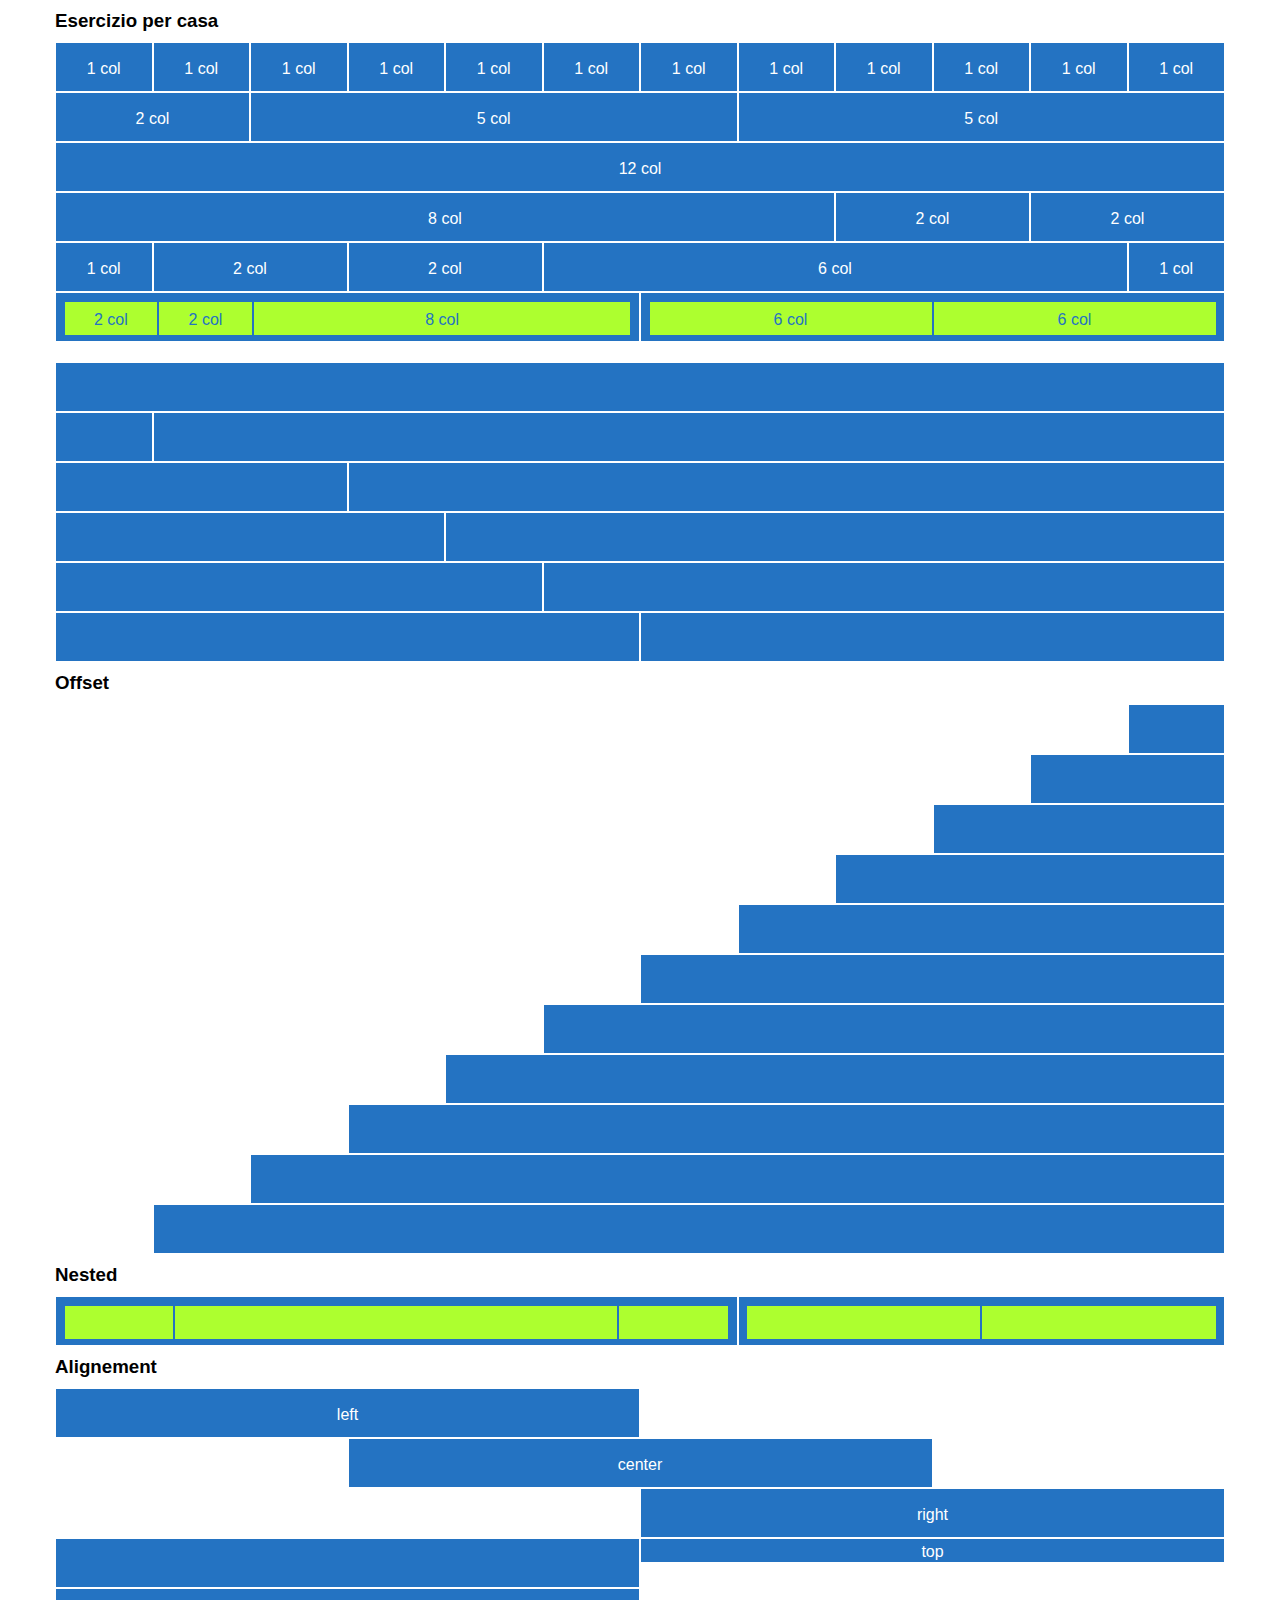
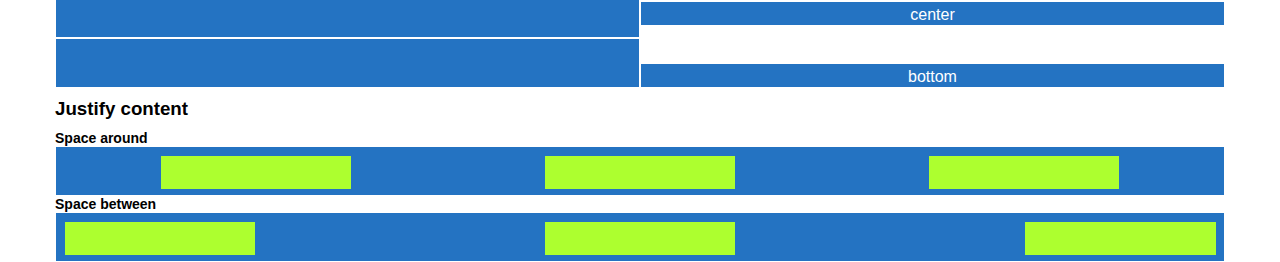
<file: index.html>
<!DOCTYPE html>
<html lang="en">

<head>
    <meta charset="UTF-8">
    <meta http-equiv="X-UA-Compatible" content="IE=edge">
    <meta name="viewport" content="width=device-width, initial-scale=1.0">
    <link rel="stylesheet" href="css/12bool.css">
    <link rel="stylesheet" href="css/style.css">
    <title>css bool</title>
</head>

<body>
    <div class="container">

        <h3>Esercizio per casa</h3>

        <div class="row">
            <div class="col-1 bg-blue">1 col</div>
            <div class="col-1 bg-blue">1 col</div>
            <div class="col-1 bg-blue">1 col</div>
            <div class="col-1 bg-blue">1 col</div>
            <div class="col-1 bg-blue">1 col</div>
            <div class="col-1 bg-blue">1 col</div>
            <div class="col-1 bg-blue">1 col</div>
            <div class="col-1 bg-blue">1 col</div>
            <div class="col-1 bg-blue">1 col</div>
            <div class="col-1 bg-blue">1 col</div>
            <div class="col-1 bg-blue">1 col</div>
            <div class="col-1 bg-blue">1 col</div>
        </div>

        <div class="row">
            <div class="col-2 bg-blue">2 col</div>
            <div class="col-5 bg-blue">5 col</div>
            <div class="col-5 bg-blue">5 col</div>
        </div>

        <div class="row">
            <div class="col-12 bg-blue">12 col</div>
        </div>

        <div class="row">
            <div class="col-8 bg-blue">8 col</div>
            <div class="col-2 bg-blue">2 col</div>
            <div class="col-2 bg-blue">2 col</div>
        </div>

        <div class="row">
            <div class="col-1 bg-blue">1 col</div>
            <div class="col-2 bg-blue">2 col</div>
            <div class="col-2 bg-blue">2 col</div>
            <div class="col-6 bg-blue">6 col</div>
            <div class="col-1 bg-blue">1 col</div>
        </div>

        <div class="row">
            <div class="col-6 bg-blue">
                <div class="row">
                    <div class="col-2 bg-green">2 col</div>
                    <div class="col-2 bg-green">2 col</div>
                    <div class="col-8 bg-green">8 col</div>
                </div>
            </div>

            <div class="col-6 bg-blue">
                <div class="row">
                    <div class="col-6 bg-green">6 col</div>
                    <div class="col-6 bg-green">6 col</div>
                </div>
            </div>
        </div>

        <div class="row">
            <div class="col-12 bg-blue margin-top"></div>
        </div>

        <div class="row">
            <div class="col-1 bg-blue"></div>
            <div class="col-11 bg-blue"></div>
        </div>

        <div class="row">
            <div class="col-3 bg-blue"></div>
            <div class="col-9 bg-blue"></div>
        </div>

        <div class="row">
            <div class="col-4 bg-blue"></div>
            <div class="col-8 bg-blue"></div>
        </div>

        <div class="row">
            <div class="col-5 bg-blue"></div>
            <div class="col-7 bg-blue"></div>
        </div>

        <div class="row">
            <div class="col-6 bg-blue"></div>
            <div class="col-6 bg-blue"></div>
        </div>

        <h3>Offset</h3>

        <div class="row">
            <div class="col-1 col-offset-11 bg-blue"></div>
        </div>

        <div class="row">
            <div class="col-2 col-offset-10 bg-blue"></div>
        </div>

        <div class="row">
            <div class="col-3 col-offset-9 bg-blue"></div>
        </div>

        <div class="row">
            <div class="col-4 col-offset-8 bg-blue"></div>
        </div>

        <div class="row">
            <div class="col-5 col-offset-7 bg-blue"></div>
        </div>

        <div class="row">
            <div class="col-6 col-offset-6 bg-blue"></div>
        </div>

        <div class="row">
            <div class="col-7 col-offset-5 bg-blue"></div>
        </div>

        <div class="row">
            <div class="col-8 col-offset-4 bg-blue"></div>
        </div>

        <div class="row">
            <div class="col-9 col-offset-3 bg-blue"></div>
        </div>

        <div class="row">
            <div class="col-10 col-offset-2 bg-blue"></div>
        </div>

        <div class="row">
            <div class="col-11 col-offset-1 bg-blue"></div>
        </div>

        <h3>Nested</h3>

        <div class="row">
            <div class="col-7 bg-blue">
                <div class="row">
                    <div class="col-2 bg-green"></div>
                    <div class="col-8 bg-green"></div>
                    <div class="col-2 bg-green"></div>
                </div>
            </div>
            <div class="col-5 bg-blue">
                <div class="row">
                    <div class="col-6 bg-green"></div>
                    <div class="col-6 bg-green"></div>
                </div>
            </div>
        </div>

        <h3>Alignement</h3>

        <div class="row align-left">
            <div class="col-6 bg-blue">left</div>
        </div>

        <div class="row align-center">
            <div class="col-6 bg-blue">center</div>
        </div>

        <div class="row align-right">
            <div class="col-6 bg-blue">right</div>
        </div>

        <div class="row align-top">
            <div class="col-6 bg-blue"></div>
            <div class="col-6 bg-blue-25">top</div>
        </div>

        <div class="row align-center">
            <div class="col-6 bg-blue"></div>
            <div class="col-6 bg-blue-25">center</div>
        </div>

        <div class="row align-bottom">
            <div class="col-6 bg-blue"></div>
            <div class="col-6 bg-blue-25">bottom</div>
        </div>

        <h3>Justify content</h3>
        <h4>Space around</h4>

        <div class="row">
            <div class="col-12 bg-blue">
                <div class="row space-around">
                    <div class="col-2 bg-green"></div>
                    <div class="col-2 bg-green"></div>
                    <div class="col-2 bg-green"></div>
                </div>
            </div>
        </div>

        <h4>Space between</h4>

        <div class="row">
            <div class="col-12 bg-blue">
                <div class="row space-between">
                    <div class="col-2 bg-green"></div>
                    <div class="col-2 bg-green"></div>
                    <div class="col-2 bg-green"></div>
                </div>
            </div>
        </div>
</body>

</html>
</file>
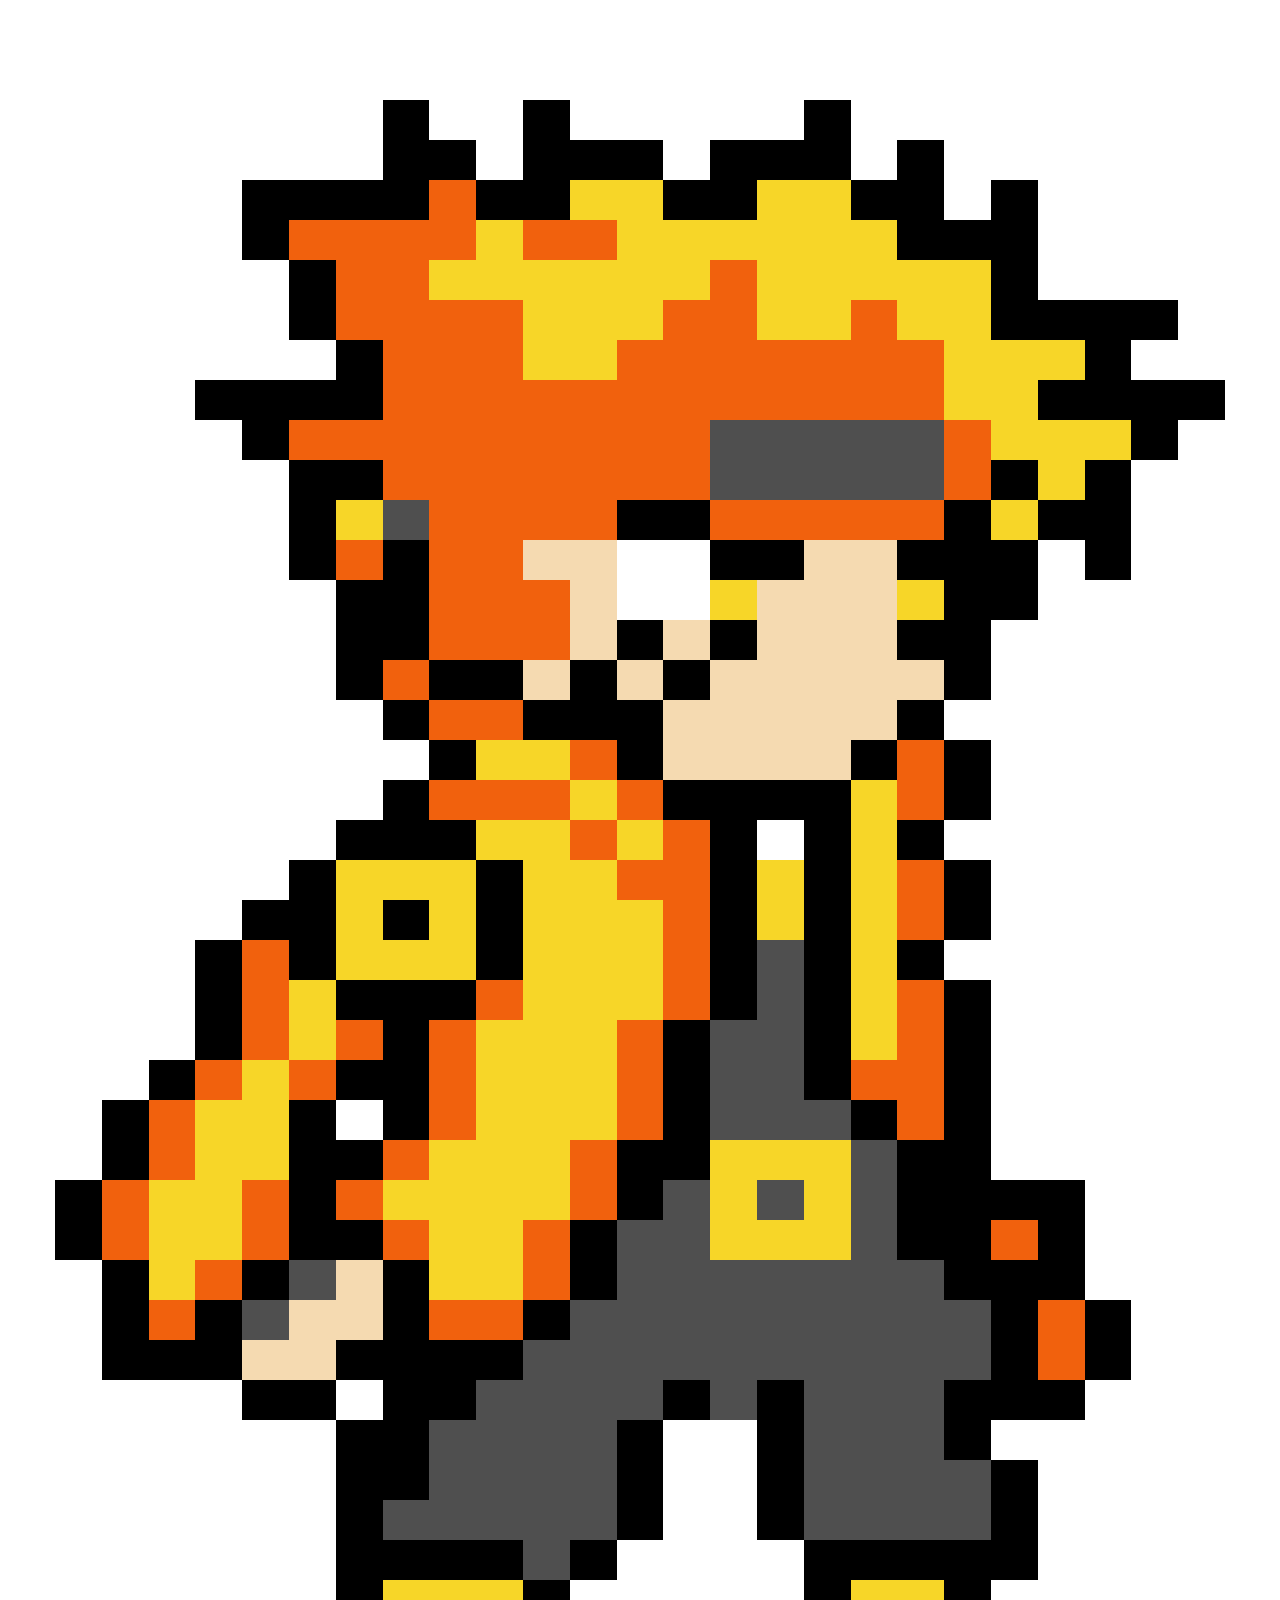
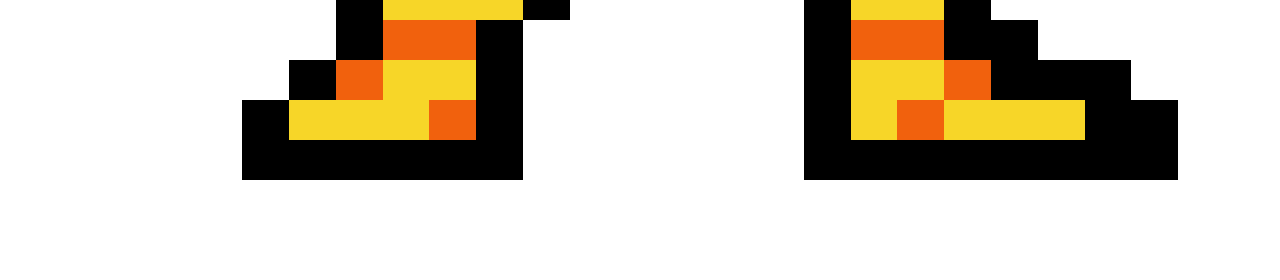
<file: bonus/naruto.html>
<!DOCTYPE html>
<html lang="en">

<head>
    <meta charset="UTF-8">
    <meta http-equiv="X-UA-Compatible" content="IE=edge">
    <meta name="viewport" content="width=device-width, initial-scale=1.0">
    <link rel="stylesheet" href="css/framework.css">
    <link rel="stylesheet" href="css/naruto.css">
    <title>Naruto pixel-art</title>
</head>
<div class="container">
    <div class="row">
        <div class="col-1 col-offset-7 bg-black"></div>
        <div class="col-1 col-offset-2 bg-black"></div>
        <div class="col-1 col-offset-5 bg-black"></div>
    </div>

    <div class="row">
        <div class="col-2 col-offset-7 bg-black"></div>
        <div class="col-3 col-offset-1 bg-black"></div>
        <div class="col-3 col-offset-1 bg-black"></div>
        <div class="col-1 col-offset-1 bg-black"></div>
    </div>

    <div class="row">
        <div class="col-4 col-offset-4 bg-black"></div>
        <div class="col-1 bg-orange"></div>
        <div class="col-2 bg-black"></div>
        <div class="col-2 bg-yellow"></div>
        <div class="col-2 bg-black"></div>
        <div class="col-2 bg-yellow"></div>
        <div class="col-2 bg-black"></div>
        <div class="col-1 col-offset-1 bg-black"></div>
    </div>

    <div class="row">
        <div class="col-1 col-offset-4 bg-black"></div>
        <div class="col-4 bg-orange"></div>
        <div class="col-1 bg-yellow"></div>
        <div class="col-2 bg-orange"></div>
        <div class="col-6 bg-yellow"></div>
        <div class="col-3 bg-black"></div>
    </div>

    <div class="row">
        <div class="col-1 col-offset-5 bg-black"></div>
        <div class="col-2 bg-orange"></div>
        <div class="col-6 bg-yellow"></div>
        <div class="col-1 bg-orange"></div>
        <div class="col-5 bg-yellow"></div>
        <div class="col-1 bg-black"></div>
    </div>

    <div class="row">
        <div class="col-1 col-offset-5 bg-black"></div>
        <div class="col-4 bg-orange"></div>
        <div class="col-3 bg-yellow"></div>
        <div class="col-2 bg-orange"></div>
        <div class="col-2 bg-yellow"></div>
        <div class="col-1 bg-orange"></div>
        <div class="col-2 bg-yellow"></div>
        <div class="col-4 bg-black"></div>
    </div>

    <div class="row">
        <div class="col-1 col-offset-6 bg-black"></div>
        <div class="col-3 bg-orange"></div>
        <div class="col-2 bg-yellow"></div>
        <div class="col-7 bg-orange"></div>
        <div class="col-3 bg-yellow"></div>
        <div class="col-1 bg-black"></div>
    </div>

    <div class="row">
        <div class="col-4 col-offset-3 bg-black"></div>
        <div class="col-12 bg-orange"></div>
        <div class="col-2 bg-yellow"></div>
        <div class="col-4 bg-black"></div>
    </div>

    <div class="row">
        <div class="col-1 col-offset-4 bg-black"></div>
        <div class="col-9 bg-orange"></div>
        <div class="col-5 bg-grey"></div>
        <div class="col-1 bg-orange"></div>
        <div class="col-3 bg-yellow"></div>
        <div class="col-1 bg-black"></div>
    </div>

    <div class="row">
        <div class="col-2 col-offset-5 bg-black"></div>
        <div class="col-7 bg-orange"></div>
        <div class="col-5 bg-grey"></div>
        <div class="col-1 bg-orange"></div>
        <div class="col-1 bg-black"></div>
        <div class="col-1 bg-yellow"></div>
        <div class="col-1 bg-black"></div>
    </div>

    <div class="row">
        <div class="col-1 col-offset-5 bg-black"></div>
        <div class="col-1 bg-yellow"></div>
        <div class="col-1 bg-grey"></div>
        <div class="col-4 bg-orange"></div>
        <div class="col-2 bg-black"></div>
        <div class="col-5 bg-orange"></div>
        <div class="col-1 bg-black"></div>
        <div class="col-1 bg-yellow"></div>
        <div class="col-2 bg-black"></div>
    </div>

    <div class="row">
        <div class="col-1 col-offset-5 bg-black"></div>
        <div class="col-1 bg-orange"></div>
        <div class="col-1 bg-black"></div>
        <div class="col-2 bg-orange"></div>
        <div class="col-2 bg-pink"></div>
        <div class="col-2 col-offset-2 bg-black"></div>
        <div class="col-2 bg-pink"></div>
        <div class="col-3 bg-black"></div>
        <div class="col-1 col-offset-1 bg-black"></div>
    </div>

    <div class="row">
        <div class="col-2 col-offset-6 bg-black"></div>
        <div class="col-3 bg-orange"></div>
        <div class="col-1 bg-pink"></div>
        <div class="col-1 col-offset-2 bg-yellow"></div>
        <div class="col-3 bg-pink"></div>
        <div class="col-1 bg-yellow"></div>
        <div class="col-2 bg-black"></div>
    </div>

    <div class="row">
        <div class="col-2 col-offset-6 bg-black"></div>
        <div class="col-3 bg-orange"></div>
        <div class="col-1 bg-pink"></div>
        <div class="col-1 bg-black"></div>
        <div class="col-1 bg-pink"></div>
        <div class="col-1 bg-black"></div>
        <div class="col-3 bg-pink"></div>
        <div class="col-2 bg-black"></div>
    </div>

    <div class="row">
        <div class="col-1 col-offset-6 bg-black"></div>
        <div class="col-1 bg-orange"></div>
        <div class="col-2 bg-black"></div>
        <div class="col-1 bg-pink"></div>
        <div class="col-1 bg-black"></div>
        <div class="col-1 bg-pink"></div>
        <div class="col-1 bg-black"></div>
        <div class="col-5 bg-pink"></div>
        <div class="col-1 bg-black"></div>
    </div>

    <div class="row">
        <div class="col-1 col-offset-7 bg-black"></div>
        <div class="col-2 bg-orange"></div>
        <div class="col-3 bg-black"></div>
        <div class="col-5 bg-pink"></div>
        <div class="col-1 bg-black"></div>
    </div>

    <div class="row">
        <div class="col-1 col-offset-8 bg-black"></div>
        <div class="col-2 bg-yellow"></div>
        <div class="col-1 bg-orange"></div>
        <div class="col-1 bg-black"></div>
        <div class="col-4 bg-pink"></div>
        <div class="col-1 bg-black"></div>
        <div class="col-1 bg-orange"></div>
        <div class="col-1 bg-black"></div>
    </div>

    <div class="row">
        <div class="col-1 col-offset-7 bg-black"></div>
        <div class="col-3 bg-orange"></div>
        <div class="col-1 bg-yellow"></div>
        <div class="col-1 bg-orange"></div>
        <div class="col-4 bg-black"></div>
        <div class="col-1 bg-yellow"></div>
        <div class="col-1 bg-orange"></div>
        <div class="col-1 bg-black"></div>
    </div>

    <div class="row">
        <div class="col-3 col-offset-6 bg-black"></div>
        <div class="col-2 bg-yellow"></div>
        <div class="col-1 bg-orange"></div>
        <div class="col-1 bg-yellow"></div>
        <div class="col-1 bg-orange"></div>
        <div class="col-1 bg-black"></div>
        <div class="col-1 col-offset-1 bg-black"></div>
        <div class="col-1 bg-yellow"></div>
        <div class="col-1 bg-black"></div>
    </div>

    <div class="row">
        <div class="col-1 col-offset-5 bg-black"></div>
        <div class="col-3 bg-yellow"></div>
        <div class="col-1 bg-black"></div>
        <div class="col-2 bg-yellow"></div>
        <div class="col-2 bg-orange"></div>
        <div class="col-1 bg-black"></div>
        <div class="col-1 bg-yellow"></div>
        <div class="col-1 bg-black"></div>
        <div class="col-1 bg-yellow"></div>
        <div class="col-1 bg-orange"></div>
        <div class="col-1 bg-black"></div>
    </div>

    <div class="row">
        <div class="col-2 col-offset-4 bg-black"></div>
        <div class="col-1 bg-yellow"></div>
        <div class="col-1 bg-black"></div>
        <div class="col-1 bg-yellow"></div>
        <div class="col-1 bg-black"></div>
        <div class="col-3 bg-yellow"></div>
        <div class="col-1 bg-orange"></div>
        <div class="col-1 bg-black"></div>
        <div class="col-1 bg-yellow"></div>
        <div class="col-1 bg-black"></div>
        <div class="col-1 bg-yellow"></div>
        <div class="col-1 bg-orange"></div>
        <div class="col-1 bg-black"></div>
    </div>

    <div class="row">
        <div class="col-1 col-offset-3 bg-black"></div>
        <div class="col-1 bg-orange"></div>
        <div class="col-1 bg-black"></div>
        <div class="col-3 bg-yellow"></div>
        <div class="col-1 bg-black"></div>
        <div class="col-3 bg-yellow"></div>
        <div class="col-1 bg-orange"></div>
        <div class="col-1 bg-black"></div>
        <div class="col-1 bg-grey"></div>
        <div class="col-1 bg-black"></div>
        <div class="col-1 bg-yellow"></div>
        <div class="col-1 bg-black"></div>
    </div>

    <div class="row">
        <div class="col-1 col-offset-3 bg-black"></div>
        <div class="col-1 bg-orange"></div>
        <div class="col-1 bg-yellow"></div>
        <div class="col-3 bg-black"></div>
        <div class="col-1 bg-orange"></div>
        <div class="col-3 bg-yellow"></div>
        <div class="col-1 bg-orange"></div>
        <div class="col-1 bg-black"></div>
        <div class="col-1 bg-grey"></div>
        <div class="col-1 bg-black"></div>
        <div class="col-1 bg-yellow"></div>
        <div class="col-1 bg-orange"></div>
        <div class="col-1 bg-black"></div>
    </div>

    <div class="row">
        <div class="col-1 col-offset-3 bg-black"></div>
        <div class="col-1 bg-orange"></div>
        <div class="col-1 bg-yellow"></div>
        <div class="col-1 bg-orange"></div>
        <div class="col-1 bg-black"></div>
        <div class="col-1 bg-orange"></div>
        <div class="col-3 bg-yellow"></div>
        <div class="col-1 bg-orange"></div>
        <div class="col-1 bg-black"></div>
        <div class="col-2 bg-grey"></div>
        <div class="col-1 bg-black"></div>
        <div class="col-1 bg-yellow"></div>
        <div class="col-1 bg-orange"></div>
        <div class="col-1 bg-black"></div>
    </div>

    <div class="row">
        <div class="col-1 col-offset-2 bg-black"></div>
        <div class="col-1 bg-orange"></div>
        <div class="col-1 bg-yellow"></div>
        <div class="col-1 bg-orange"></div>
        <div class="col-2 bg-black"></div>
        <div class="col-1 bg-orange"></div>
        <div class="col-3 bg-yellow"></div>
        <div class="col-1 bg-orange"></div>
        <div class="col-1 bg-black"></div>
        <div class="col-2 bg-grey"></div>
        <div class="col-1 bg-black"></div>
        <div class="col-2 bg-orange"></div>
        <div class="col-1 bg-black"></div>
    </div>

    <div class="row">
        <div class="col-1 col-offset-1 bg-black"></div>
        <div class="col-1 bg-orange"></div>
        <div class="col-2 bg-yellow"></div>
        <div class="col-1 bg-black"></div>
        <div class="col-1 col-offset-1 bg-black"></div>
        <div class="col-1 bg-orange"></div>
        <div class="col-3 bg-yellow"></div>
        <div class="col-1 bg-orange"></div>
        <div class="col-1 bg-black"></div>
        <div class="col-3 bg-grey"></div>
        <div class="col-1 bg-black"></div>
        <div class="col-1 bg-orange"></div>
        <div class="col-1 bg-black"></div>
    </div>

    <div class="row">
        <div class="col-1 col-offset-1 bg-black"></div>
        <div class="col-1 bg-orange"></div>
        <div class="col-2 bg-yellow"></div>
        <div class="col-2 bg-black"></div>
        <div class="col-1 bg-orange"></div>
        <div class="col-3 bg-yellow"></div>
        <div class="col-1 bg-orange"></div>
        <div class="col-2 bg-black"></div>
        <div class="col-3 bg-yellow"></div>
        <div class="col-1 bg-grey"></div>
        <div class="col-2 bg-black"></div>
    </div>

    <div class="row">
        <div class="col-1 bg-black"></div>
        <div class="col-1 bg-orange"></div>
        <div class="col-2 bg-yellow"></div>
        <div class="col-1 bg-orange"></div>
        <div class="col-1 bg-black"></div>
        <div class="col-1 bg-orange"></div>
        <div class="col-4 bg-yellow"></div>
        <div class="col-1 bg-orange"></div>
        <div class="col-1 bg-black"></div>
        <div class="col-1 bg-grey"></div>
        <div class="col-1 bg-yellow"></div>
        <div class="col-1 bg-grey"></div>
        <div class="col-1 bg-yellow"></div>
        <div class="col-1 bg-grey"></div>
        <div class="col-4 bg-black"></div>
    </div>

    <div class="row">
        <div class="col-1 bg-black"></div>
        <div class="col-1 bg-orange"></div>
        <div class="col-2 bg-yellow"></div>
        <div class="col-1 bg-orange"></div>
        <div class="col-2 bg-black"></div>
        <div class="col-1 bg-orange"></div>
        <div class="col-2 bg-yellow"></div>
        <div class="col-1 bg-orange"></div>
        <div class="col-1 bg-black"></div>
        <div class="col-2 bg-grey"></div>
        <div class="col-3 bg-yellow"></div>
        <div class="col-1 bg-grey"></div>
        <div class="col-2 bg-black"></div>
        <div class="col-1 bg-orange"></div>
        <div class="col-1 bg-black"></div>
    </div>

    <div class="row">
        <div class="col-1 col-offset-1 bg-black"></div>
        <div class="col-1 bg-yellow"></div>
        <div class="col-1 bg-orange"></div>
        <div class="col-1 bg-black"></div>
        <div class="col-1 bg-grey"></div>
        <div class="col-1 bg-pink"></div>
        <div class="col-1 bg-black"></div>
        <div class="col-2 bg-yellow"></div>
        <div class="col-1 bg-orange"></div>
        <div class="col-1 bg-black"></div>
        <div class="col-7 bg-grey"></div>
        <div class="col-3 bg-black"></div>
    </div>

    <div class="row">
        <div class="col-1 col-offset-1 bg-black"></div>
        <div class="col-1 bg-orange"></div>
        <div class="col-1 bg-black"></div>
        <div class="col-1 bg-grey"></div>
        <div class="col-2 bg-pink"></div>
        <div class="col-1 bg-black"></div>
        <div class="col-2 bg-orange"></div>
        <div class="col-1 bg-black"></div>
        <div class="col-9 bg-grey"></div>
        <div class="col-1 bg-black"></div>
        <div class="col-1 bg-orange"></div>
        <div class="col-1 bg-black"></div>
    </div>

    <div class="row">
        <div class="col-3 col-offset-1 bg-black"></div>
        <div class="col-2 bg-pink"></div>
        <div class="col-4 bg-black"></div>
        <div class="col-10 bg-grey"></div>
        <div class="col-1 bg-black"></div>
        <div class="col-1 bg-orange"></div>
        <div class="col-1 bg-black"></div>
    </div>

    <div class="row">
        <div class="col-2 col-offset-4 bg-black"></div>
        <div class="col-2 col-offset-1 bg-black"></div>
        <div class="col-4 bg-grey"></div>
        <div class="col-1 bg-black"></div>
        <div class="col-1 bg-grey"></div>
        <div class="col-1 bg-black"></div>
        <div class="col-3 bg-grey"></div>
        <div class="col-3 bg-black"></div>
    </div>

    <div class="row">
        <div class="col-2 col-offset-6 bg-black"></div>
        <div class="col-4 bg-grey"></div>
        <div class="col-1 bg-black"></div>
        <div class="col-1 col-offset-2 bg-black"></div>
        <div class="col-3 bg-grey"></div>
        <div class="col-1 bg-black"></div>
    </div>

    <div class="row">
        <div class="col-2 col-offset-6 bg-black"></div>
        <div class="col-4 bg-grey"></div>
        <div class="col-1 bg-black"></div>
        <div class="col-1 col-offset-2 bg-black"></div>
        <div class="col-4 bg-grey"></div>
        <div class="col-1 bg-black"></div>
    </div>

    <div class="row">
        <div class="col-1 col-offset-6 bg-black"></div>
        <div class="col-5 bg-grey"></div>
        <div class="col-1 bg-black"></div>
        <div class="col-1 col-offset-2 bg-black"></div>
        <div class="col-4 bg-grey"></div>
        <div class="col-1 bg-black"></div>
    </div>

    <div class="row">
        <div class="col-4 col-offset-6 bg-black"></div>
        <div class="col-1 bg-grey"></div>
        <div class="col-1 bg-black"></div>
        <div class="col-5 col-offset-4 bg-black"></div>
    </div>

    <div class="row">
        <div class="col-1 col-offset-6 bg-black"></div>
        <div class="col-3 bg-yellow"></div>
        <div class="col-1 bg-black"></div>
        <div class="col-1 col-offset-5 bg-black"></div>
        <div class="col-2 bg-yellow"></div>
        <div class="col-1 bg-black"></div>
    </div>

    <div class="row">
        <div class="col-1 col-offset-6 bg-black"></div>
        <div class="col-2 bg-orange"></div>
        <div class="col-1 bg-black"></div>
        <div class="col-1 col-offset-6 bg-black"></div>
        <div class="col-2 bg-orange"></div>
        <div class="col-2 bg-black"></div>
    </div>

    <div class="row">
        <div class="col-1 col-offset-5 bg-black"></div>
        <div class="col-1 bg-orange"></div>
        <div class="col-2 bg-yellow"></div>
        <div class="col-1 bg-black"></div>
        <div class="col-1 col-offset-6 bg-black"></div>
        <div class="col-2 bg-yellow"></div>
        <div class="col-1 bg-orange"></div>
        <div class="col-3 bg-black"></div>
    </div>

    <div class="row">
        <div class="col-1 col-offset-4 bg-black"></div>
        <div class="col-3 bg-yellow"></div>
        <div class="col-1 bg-orange"></div>
        <div class="col-1 bg-black"></div>
        <div class="col-1 col-offset-6 bg-black"></div>
        <div class="col-1 bg-yellow"></div>
        <div class="col-1 bg-orange"></div>
        <div class="col-3 bg-yellow"></div>
        <div class="col-2 bg-black"></div>
    </div>

    <div class="row">
        <div class="col-6 col-offset-4 bg-black"></div>
        <div class="col-8 col-offset-6 bg-black"></div>
    </div>

</div>


<body>

</body>

</html>
</file>
<file: css/12bool.css>
*{
    box-sizing: border-box;
    margin: 0;
    padding: 0;
}

.container{
    max-width: 1170px;
    margin: 0 auto;
}

.row{
    display: flex;
    flex-direction: row;
    flex-wrap: wrap;
}

.row.reverse{
    flex-direction: row-reverse;
}

.row.align-left{
    justify-content: left;
}

.row.align-right{
    justify-content: right;
}

.row.align-center{
    justify-content: center;
}

.row.align-top{
    align-items: flex-start;
}

.row.align-bottom{
    align-items: flex-end;
}

.row.align-center{
    align-items: center;
}

.row.space-around{
    justify-content: space-around;
}

.row.space-between{
    justify-content: space-between;
}

.col-1{
    flex-basis: calc((100% / 12) * 1);
    max-width: calc((100% / 12) * 1);
}

.col-2{
    flex-basis: calc((100% / 12) * 2);
    max-width: calc((100% / 12) * 2);
}

.col-3{
    flex-basis: calc((100% / 12) * 3);
    max-width: calc((100% / 12) * 3);
}

.col-4{
    flex-basis: calc((100% / 12) * 4);
    max-width: calc((100% / 12) * 4);
}

.col-5{
    flex-basis: calc((100% / 12) * 5);
    max-width: calc((100% / 12) * 5);
}

.col-6{
    flex-basis: calc((100% / 12) * 6);
    max-width: calc((100% / 12) * 6);
}

.col-7{
    flex-basis: calc((100% / 12) * 7);
    max-width: calc((100% / 12) * 7);
}

.col-8{
    flex-basis: calc((100% / 12) * 8);
    max-width: calc((100% / 12) * 8);
}

.col-9{
    flex-basis: calc((100% / 12) * 9);
    max-width: calc((100% / 12) * 9);
}

.col-10{
    flex-basis: calc((100% / 12) * 10);
    max-width: calc((100% / 12) * 10);
}

.col-11{
    flex-basis: calc((100% / 12) * 11);
    max-width: calc((100% / 12) * 11);
}

.col-12{
    flex-basis: calc((100% / 12) * 12);
    max-width: calc((100% / 12) * 12);
}

/* OFFSET left */

.col-offset-1{
    margin-left: calc((100% / 12) * 1);
}

.col-offset-2{
    margin-left: calc((100% / 12) * 2);
}

.col-offset-3{
    margin-left: calc((100% / 12) * 3);
}

.col-offset-4{
    margin-left: calc((100% / 12) * 4);
}

.col-offset-5{
    margin-left: calc((100% / 12) * 5);
}

.col-offset-6{
    margin-left: calc((100% / 12) * 6);
}

.col-offset-7{
    margin-left: calc((100% / 12) * 7);
}

.col-offset-8{
    margin-left: calc((100% / 12) * 8);
}

.col-offset-9{
    margin-left: calc((100% / 12) * 9);
}

.col-offset-10{
    margin-left: calc((100% / 12) * 10);
}

.col-offset-11{
    margin-left: calc((100% / 12) * 11);
}

.col-offset-12{
    margin-left: calc((100% / 12) * 12);
}
</file>
<file: css/style.css>
*{
    box-sizing: border-box;
    margin: 0;
    padding: 0;
}

body{
    font-family: sans-serif;
}

h3{
    margin: 10px 0;
}

h4{
    font-size: 14px;
}

.bg-blue{
    height: 50px;
    text-align: center;
    line-height: 35px;
    color: white;
    background-color: rgb(36, 115, 194);
    border: 1px solid white;
    padding: 7.5px;
}

.bg-blue-25{
    height: 25px;
    text-align: center;
    line-height: 25px;
    color: white;
    background-color: rgb(36, 115, 194);
    border: 1px solid white;
    
}

.bg-green{
    line-height: 35px;
    height: 35px;
    color: rgb(36, 115, 194);
    background-color: greenyellow;
    border: 1px solid rgb(36, 115, 194);
}

.margin-top{
    margin-top: 20px;
}
</file>
<file: bonus/css/framework.css>
*{
    box-sizing: border-box;
    margin: 0;
    padding: 0;
}

.container{
    max-width: 1170px;
    margin: 0 auto;
}

.row{
    display: flex;
    flex-direction: row;
    flex-wrap: wrap;
}

.row.reverse{
    flex-direction: row-reverse;
}

.row.align-left{
    justify-content: left;
}

.row.align-right{
    justify-content: right;
}

.row.align-center{
    justify-content: center;
}

.row.align-top{
    align-items: flex-start;
}

.row.align-bottom{
    align-items: flex-end;
}

.row.align-center{
    align-items: center;
}

.row.space-around{
    justify-content: space-around;
}

.row.space-between{
    justify-content: space-between;
}

.col-1{
    flex-basis: calc((100% / 25) * 1);
    max-width: calc((100% / 25) * 1);
}

.col-2{
    flex-basis: calc((100% / 25) * 2);
    max-width: calc((100% / 25) * 2);
}

.col-3{
    flex-basis: calc((100% / 25) * 3);
    max-width: calc((100% / 25) * 3);
}

.col-4{
    flex-basis: calc((100% / 25) * 4);
    max-width: calc((100% / 25) * 4);
}

.col-5{
    flex-basis: calc((100% / 25) * 5);
    max-width: calc((100% / 25) * 5);
}

.col-6{
    flex-basis: calc((100% / 25) * 6);
    max-width: calc((100% / 25) * 6);
}

.col-7{
    flex-basis: calc((100% / 25) * 7);
    max-width: calc((100% / 25) * 7);
}

.col-8{
    flex-basis: calc((100% / 25) * 8);
    max-width: calc((100% / 25) * 8);
}

.col-9{
    flex-basis: calc((100% / 25) * 9);
    max-width: calc((100% / 25) * 9);
}

.col-10{
    flex-basis: calc((100% / 25) * 10);
    max-width: calc((100% / 25) * 10);
}

.col-11{
    flex-basis: calc((100% / 25) * 11);
    max-width: calc((100% / 25) * 11);
}

.col-12{
    flex-basis: calc((100% / 25) * 12);
    max-width: calc((100% / 25) * 12);
}

.col-13{
    flex-basis: calc((100% / 25) * 13);
    max-width: calc((100% / 25) * 13);
}

.col-14{
    flex-basis: calc((100% / 25) * 14);
    max-width: calc((100% / 25) * 14);
}

.col-15{
    flex-basis: calc((100% / 25) * 15);
    max-width: calc((100% / 25) * 15);
}

.col-16{
    flex-basis: calc((100% / 25) * 16);
    max-width: calc((100% / 25) * 16);
}

.col-17{
    flex-basis: calc((100% / 25) * 17);
    max-width: calc((100% / 25) * 17);
}

.col-18{
    flex-basis: calc((100% / 25) * 18);
    max-width: calc((100% / 25) * 18);
}

.col-19{
    flex-basis: calc((100% / 25) * 19);
    max-width: calc((100% / 25) * 19);
}

.col-20{
    flex-basis: calc((100% / 25) * 20);
    max-width: calc((100% / 25) * 20);
}

.col-21{
    flex-basis: calc((100% / 25) * 21);
    max-width: calc((100% / 25) * 21);
}

.col-22{
    flex-basis: calc((100% / 25) * 22);
    max-width: calc((100% / 25) * 22);
}

.col-23{
    flex-basis: calc((100% / 25) * 23);
    max-width: calc((100% / 25) * 23);
}

.col-24{
    flex-basis: calc((100% / 25) * 24);
    max-width: calc((100% / 25) * 24);
}

.col-25{
    flex-basis: calc((100% / 25) * 25);
    max-width: calc((100% / 25) * 25);
}

/* OFFSET left */

.col-offset-1{
    margin-left: calc((100% / 25) * 1);
}

.col-offset-2{
    margin-left: calc((100% / 25) * 2);
}

.col-offset-3{
    margin-left: calc((100% / 25) * 3);
}

.col-offset-4{
    margin-left: calc((100% / 25) * 4);
}

.col-offset-5{
    margin-left: calc((100% / 25) * 5);
}

.col-offset-6{
    margin-left: calc((100% / 25) * 6);
}

.col-offset-7{
    margin-left: calc((100% / 25) * 7);
}

.col-offset-8{
    margin-left: calc((100% / 25) * 8);
}

.col-offset-9{
    margin-left: calc((100% / 25) * 9);
}

.col-offset-10{
    margin-left: calc((100% / 25) * 10);
}

.col-offset-11{
    margin-left: calc((100% / 25) * 11);
}

.col-offset-12{
    margin-left: calc((100% / 25) * 12);
}

.col-offset-13{
    margin-left: calc((100% / 25) * 13);
}

.col-offset-14{
    margin-left: calc((100% / 25) * 14);
}

.col-offset-15{
    margin-left: calc((100% / 25) * 15);
}

.col-offset-16{
    margin-left: calc((100% / 25) * 16);
}

.col-offset-17{
    margin-left: calc((100% / 25) * 17);
}

.col-offset-18{
    margin-left: calc((100% / 25) * 18);
}

.col-offset-19{
    margin-left: calc((100% / 25) * 19);
}

.col-offset-20{
    margin-left: calc((100% / 25) * 20);
}

.col-offset-21{
    margin-left: calc((100% / 25) * 21);
}

.col-offset-22{
    margin-left: calc((100% / 25) * 22);
}

.col-offset-23{
    margin-left: calc((100% / 25) * 23);
}

.col-offset-24{
    margin-left: calc((100% / 25) * 24);
}


.col-offset-25{
    margin-left: calc((100% / 25) * 25);
}
</file>
<file: bonus/css/naruto.css>
body{
    padding: 100px 0;
}


.bg-black{
    background-color: black;
    height: 40px;
}

.bg-orange{
    background-color: rgb(241, 97, 13);
    height: 40px;
}

.bg-yellow{
    background-color: rgb(247, 214, 40);
    height: 40px;
}

.bg-grey{
    background-color: rgb(79, 79, 79);
    height: 40px;
}

.bg-pink{
    background-color: rgb(245, 218, 177);
    height: 40px;
}
</file>
